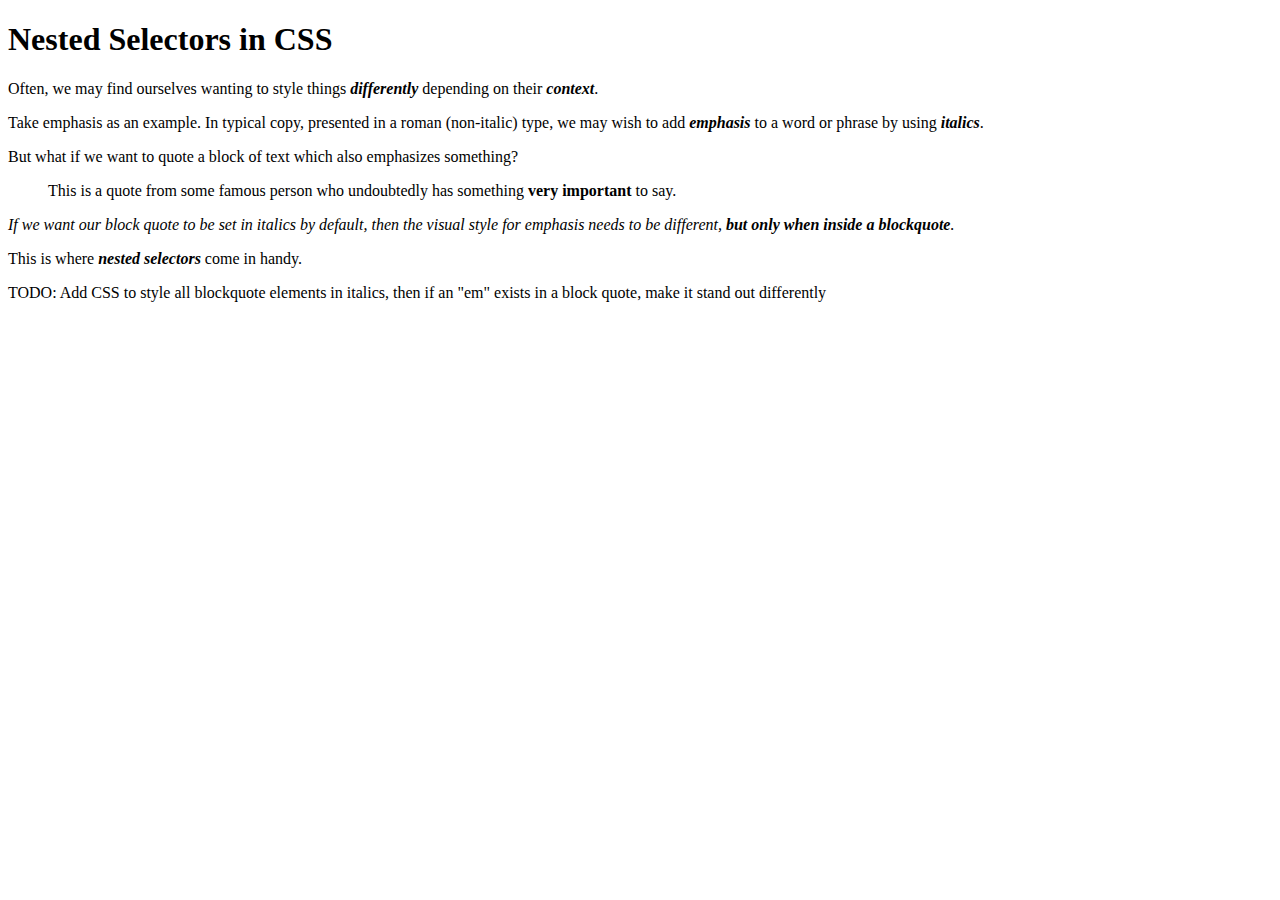
<file: starter_code 3/1_nested_selectors/index.html>
<!DOCTYPE html>
<html>

<head>

  <meta charset="UTF-8">

  <title>Nested Selectors - CodePen</title>

    <link rel="stylesheet" href="css/style.css" media="screen" type="text/css" />

</head>

<body>

  <h1>Nested Selectors in CSS</h1>

	<p>Often, we may find ourselves wanting to style things <em>differently</em> depending on their <em>context</em>.</p>

	<p>Take emphasis as an example. In typical copy, presented in a roman (non-italic) type, we may wish to add <em>emphasis</em> to a word or phrase by using <em>italics</em>.</p>

	<p>But what if we want to quote a block of text which also emphasizes something?</p>

	<blockquote>
  		<p>This is a quote from some famous person who undoubtedly has something <em>very important</em> to say.</p>
	</blockquote>

	<p>If we want our block quote to be set in italics by default, then the visual style for emphasis needs to be different, <em>but only when inside a blockquote</em>.</p>

	<p>This is where <em>nested selectors</em> come in handy.</p>

	<p>TODO: Add CSS to style all blockquote elements in italics, then if an "em" exists in a block quote, make it stand out differently</p>

</body>

</html>
</file>
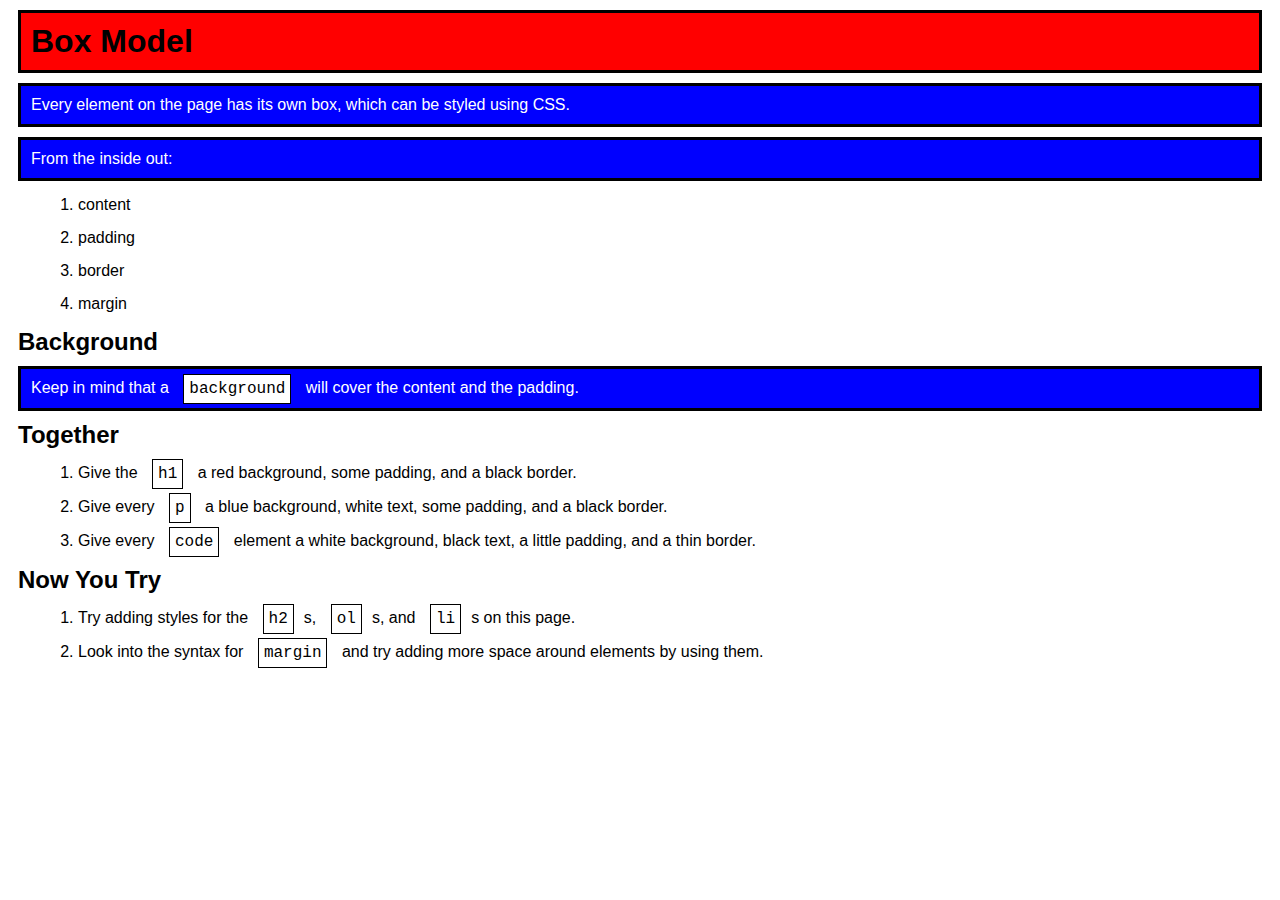
<file: starter_code 3/2_tags_boxes/index.html>
<!DOCTYPE html>
<html>

<head>

  <meta charset="UTF-8">

  <title>The Box Model</title>

    <link rel="stylesheet" href="css/style.css" media="screen" type="text/css" />

</head>

<body>

  <h1>Box Model</h1>
  <p>Every element on the page has its own box, which can be styled using CSS.</p>
  <p>From the inside out:</p>
  <ol>
    <li>content</li>
    <li>padding</li>
    <li>border</li>
    <li>margin</li>
  </ol>

<h2>Background</h2>
<p>Keep in mind that a <code>background</code> will cover the content and the padding.</p>

<h2>Together</h2>
<ol>
  <li>Give the <code>h1</code> a red background, some padding, and a black border.</li>
  <li>Give every <code>p</code> a blue background, white text, some padding, and a black border.</li>
  <li>Give every <code>code</code> element a white background, black text, a little padding, and a thin border.</li>
</ol>

<h2>Now You Try</h2>
<ol>
  <li>Try adding styles for the <code>h2</code>s, <code>ol</code>s, and <code>li</code>s on this page.</li>
  <li>Look into the syntax for <code>margin</code> and try adding more space around elements by using them.</li>
</ol>

</body>

</html>
</file>
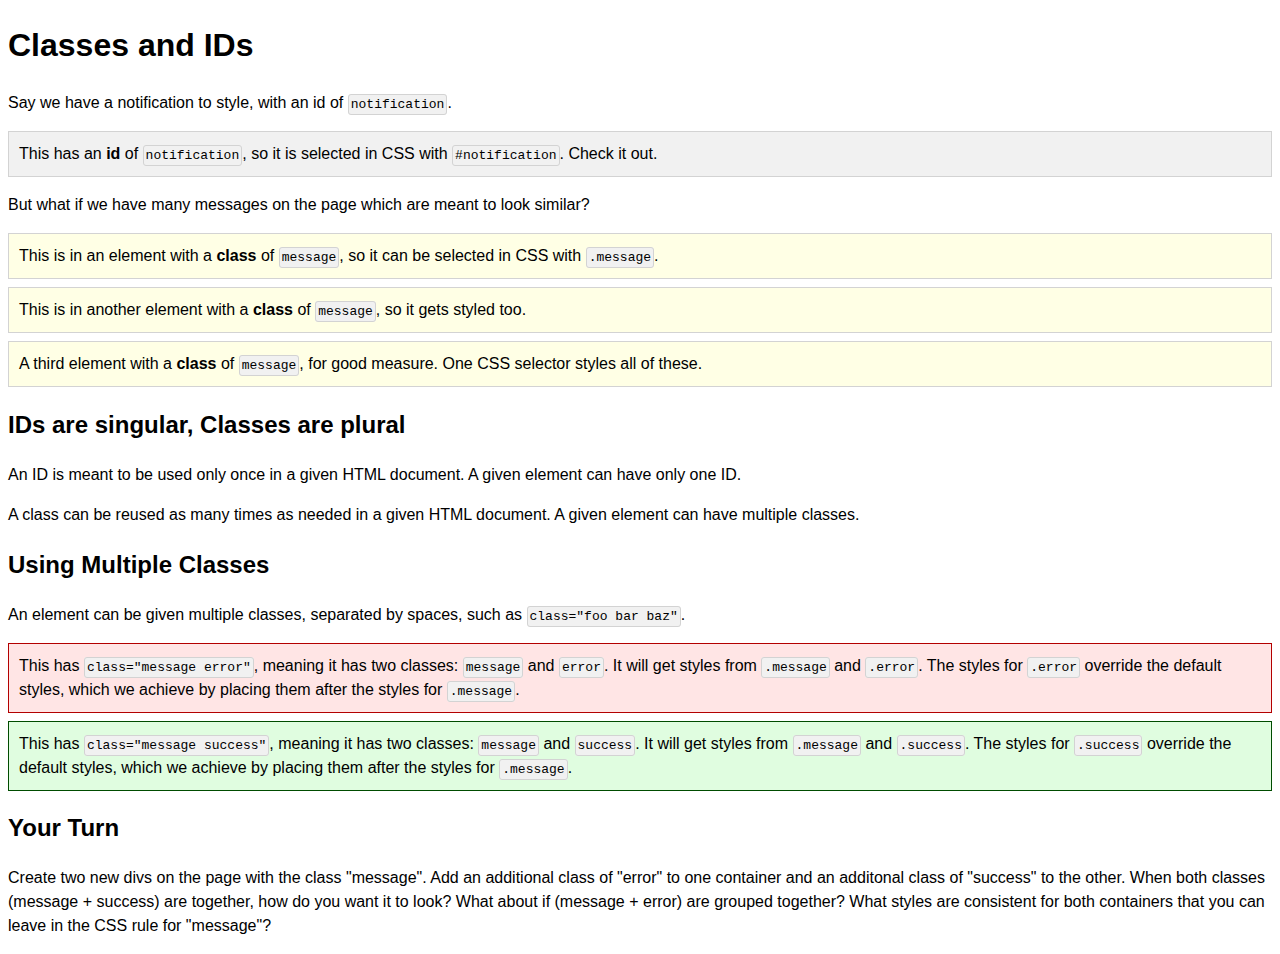
<file: starter_code 3/3_error_message/index.html>
<!DOCTYPE html>
<html>

<head>

  <meta charset="UTF-8">

  <title>Error Message</title>

    <link rel="stylesheet" href="css/style.css" media="screen" type="text/css" />

</head>

<body>

  <h1>Classes and IDs</h1>

<p>Say we have a notification to style, with an id of <code>notification</code>.<p>

<div id="notification">
  This has an <strong>id</strong> of <code>notification</code>, so it is selected in CSS with <code>#notification</code>. Check it out.
</div>

<p>But what if we have many messages on the page which are meant to look similar?</p>

<div class="message">
  This is in an element with a <strong>class</strong> of <code>message</code>, so it can be selected in CSS with <code>.message</code>.
</div>

<div class="message">
  This is in another element with a <strong>class</strong> of <code>message</code>, so it gets styled too.
</div>

<div class="message">
  A third element with a <strong>class</strong> of <code>message</code>, for good measure. One CSS selector styles all of these.
</div>

<h2>IDs are singular, Classes are plural</h2>

<p>An ID is meant to be used only once in a given HTML document. A given element can have only one ID.</p>

<p>A class can be reused as many times as needed in a given HTML document. A given element can have multiple classes.</p>

<h2>Using Multiple Classes</h2>

<p>An element can be given multiple classes, separated by spaces, such as <code>class="foo bar baz"</code>.</p>

<div class="message error">
  This has <code>class="message error"</code>, meaning it has two classes: <code>message</code> and <code>error</code>. It will get styles from <code>.message</code> and <code>.error</code>. The styles for <code>.error</code> override the default styles, which we achieve by placing them after the styles for <code>.message</code>.
</div>

<div class="message success">
  This has <code>class="message success"</code>, meaning it has two classes: <code>message</code> and <code>success</code>. It will get styles from <code>.message</code> and <code>.success</code>. The styles for <code>.success</code> override the default styles, which we achieve by placing them after the styles for <code>.message</code>.
</div>

<h2>Your Turn</h2>

<p>Create two new divs on the page with the class "message". Add an additional class of "error" to one container and an additonal class of "success" to the other. When both classes (message + success) are together, how do you want it to look? What about if (message + error) are grouped together? What styles are consistent for both containers that you can leave in the CSS rule for "message"?</p>



</body>

</html>
</file>
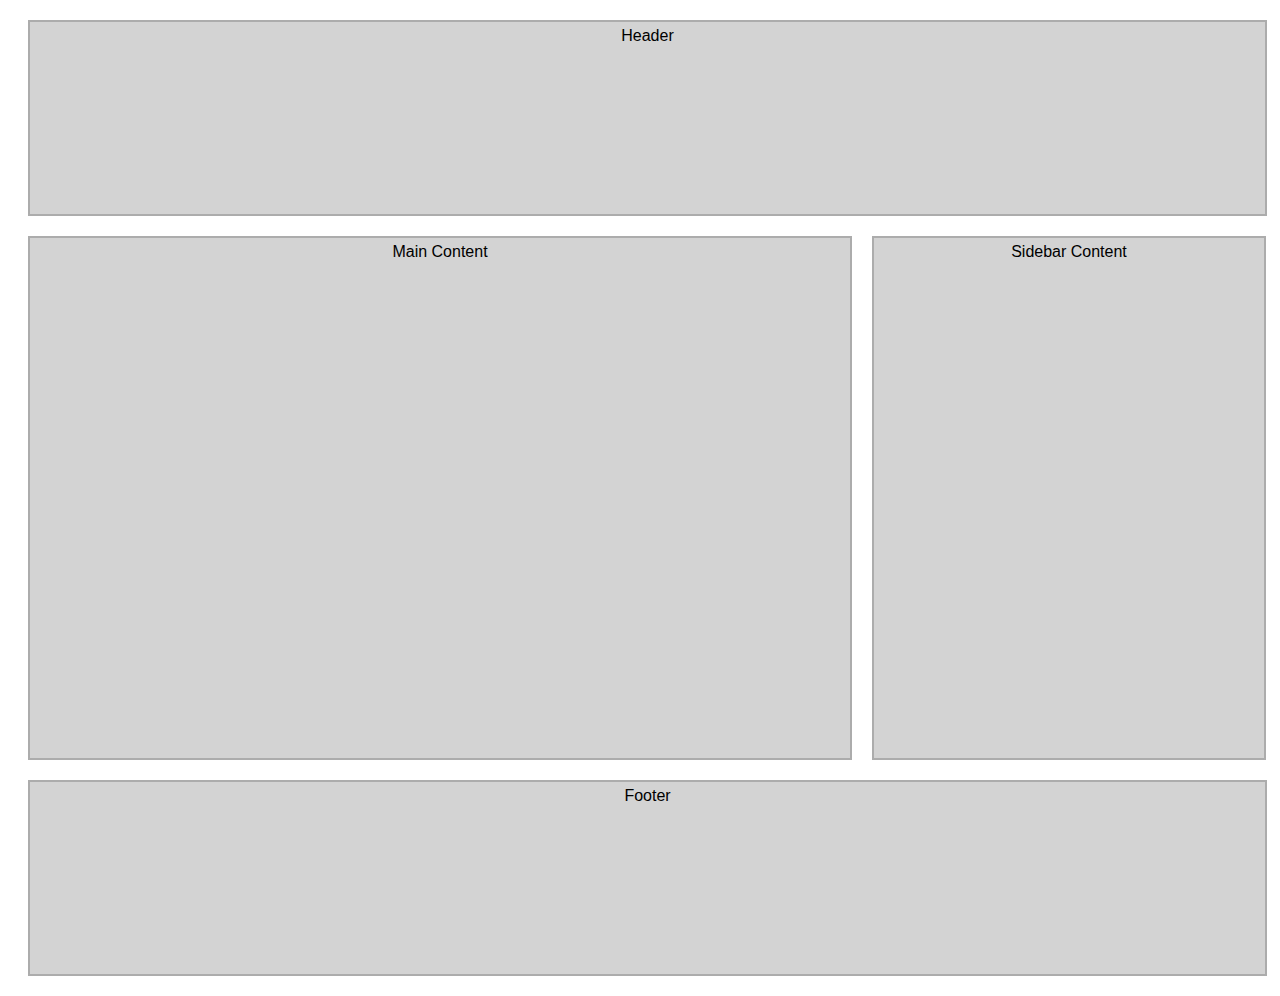
<file: starter_code 3/4_floating_sections/index.html>
<!DOCTYPE html>
<html>

<head>

  <meta charset="UTF-8">

  <title>Page Layout</title>

    <link rel="stylesheet" href="css/style.css" media="screen" type="text/css" />

</head>

<body>

  <header>
    <div class="placeholder">
      Header
    </div>
  </header>

  <section id="main">
    <div class="placeholder">
      Main Content
    </div>
  </section>

<aside>
  <div class="placeholder">
    Sidebar Content
  </div>
</aside>

<footer>
  <div class="placeholder">
    Footer
  </div>
</footer>

</body>

</html>
</file>
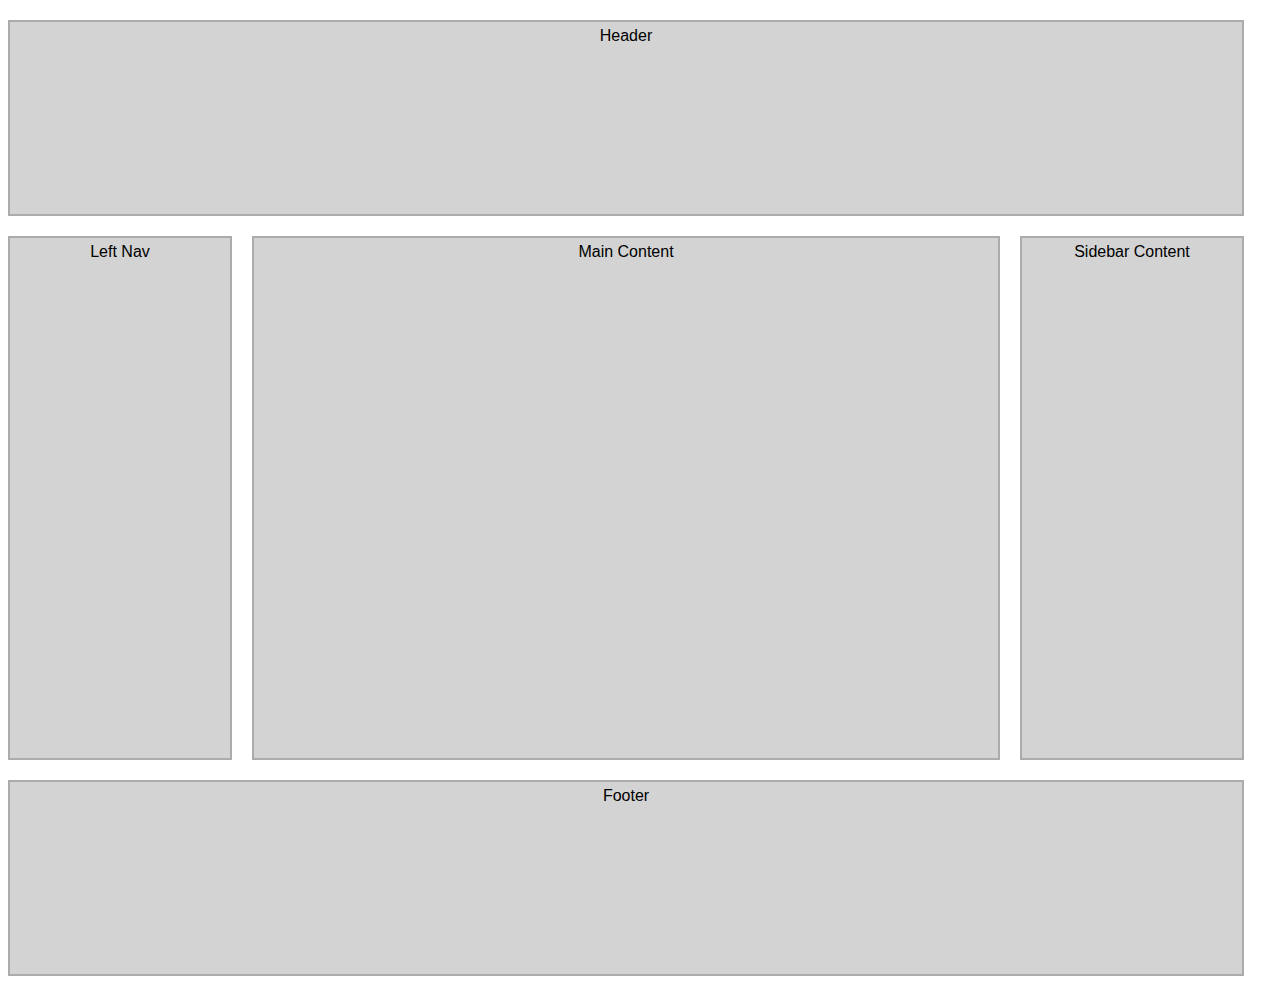
<file: starter_code 3/layout_challenge/layout.html>
<!DOCTYPE html>
<html>

<head>

  <meta charset="UTF-8">

  <title>Page Layout</title>

    <link rel="stylesheet" href="css/main.css" media="screen" type="text/css" />

</head>

<body>

  <header>
    <div class="placeholder">
      Header
    </div>
  </header>

   <aside>
     <div class="placeholder">
      Left Nav
     </div>
   </aside>
  

  <section id="main">
    <div class="placeholder">
      Main Content
    </div>
  </section>

<aside>
  <div class="placeholder">
    Sidebar Content
  </div>
</aside>

<footer>
  <div class="placeholder">
    Footer
  </div>
</footer>

</body>

</html>
</file>
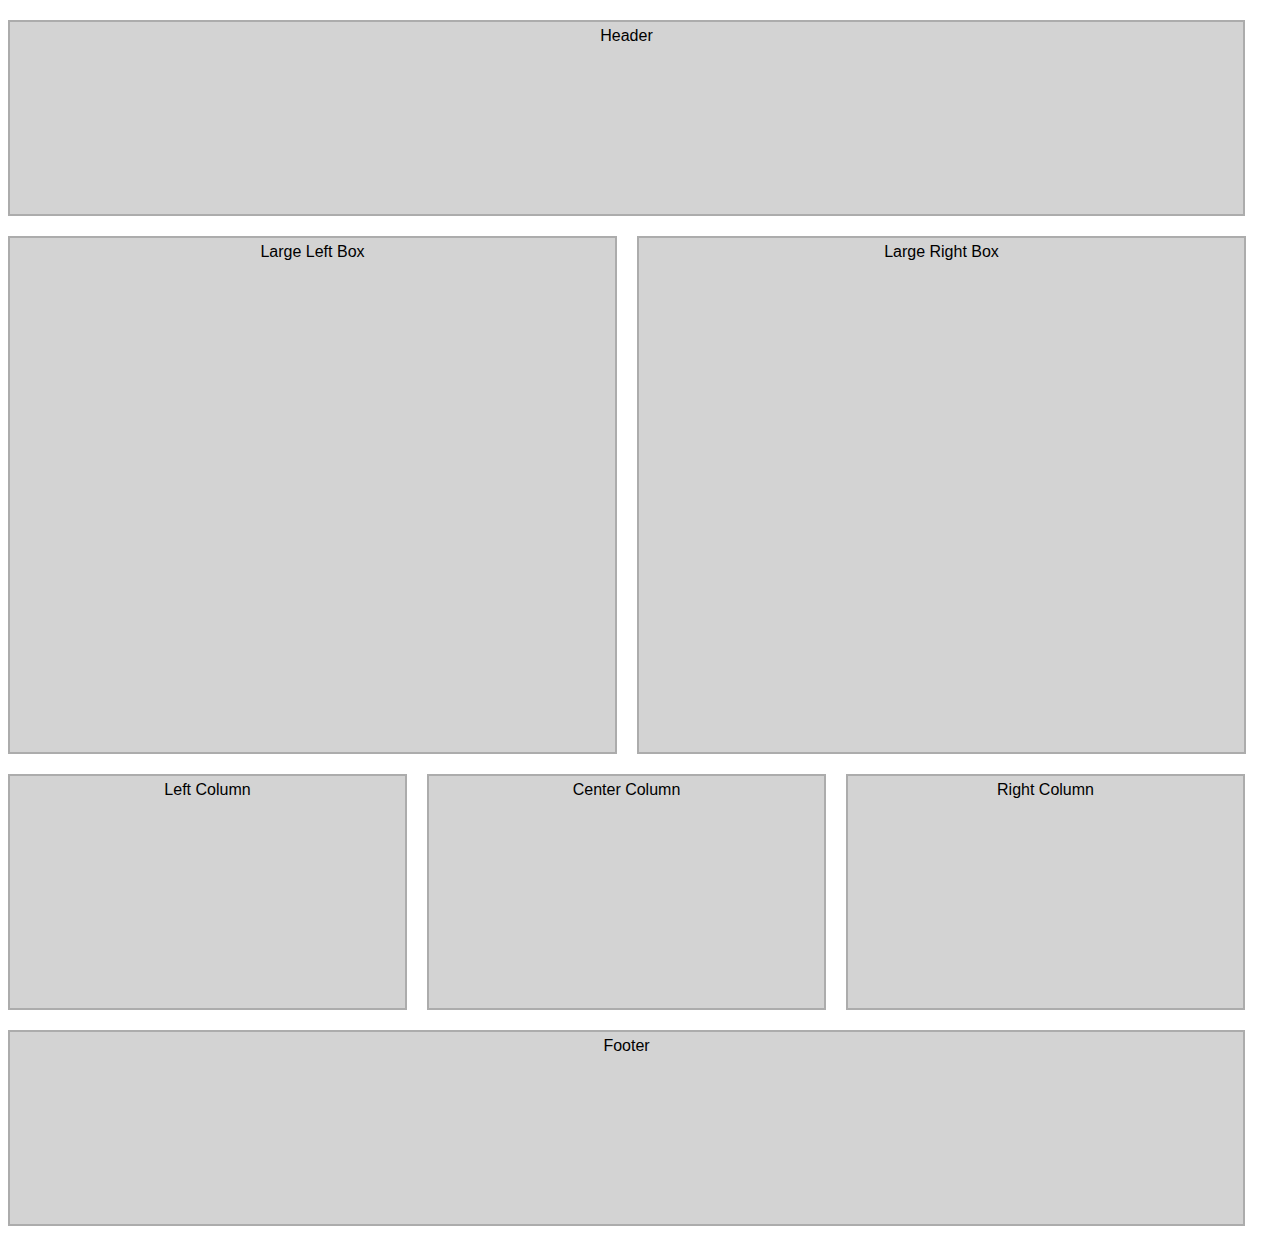
<file: starter_code 3/layout_challenge/layout_2.html>
<!DOCTYPE html>
<html>

<head>

  <meta charset="UTF-8">

  <title>Page Layout</title>

    <link rel="stylesheet" href="css/style.css" media="screen" type="text/css" />

</head>

<body>

  <header>
    <div class="placeholder">
      Header
    </div>
  </header>

   <aside>
     <div class="placeholder">
      Large Left Box
     </div>
   </aside>
  
   <aside>
    <div class="placeholder">
      Large Right Box
    </div>
  </aside>

  <section>
    <div class="placeholder">
      Left Column 
    </div>
  </section>


  <section>
    <div class="placeholder">
      Center Column
    </div>
   </section>

  <section>
      <div class="placeholder">
        Right Column
      </div>
   </section>


<footer>
  <div class="placeholder">
    Footer
  </div>
</footer>

</body>

</html>
</file>
<file: starter_code 3/1_nested_selectors/css/style.css>
blockquote + p {
	font-style: italic;
}

p > em {
	font-weight: bold;
	font-style: italic;
}

blockquote > p > em {
font-style: normal;
}
</file>
<file: starter_code 3/2_tags_boxes/css/style.css>
h1 {
	font-family: arial;
	background-color: red;
	padding: 10px;
	margin: 10px;
	border: 3px solid black;
	
}

p{
	font-family: arial;
	background-color: blue;
	color: white;
	padding: 10px;
	margin: 10px;
	border: 3px solid black;
}

code {
	font-family: courier;
	background-color: white;
	color: black;
	padding:5px;
	margin: 10px;
	border: 1px solid black;
}

h2 {
	font-family: arial;
	margin: 10px;
}


ol {
	font-family: arial;
	margin: 15px;
}

li {
	font-family: arial;
	margin: 15px;
}
</file>
<file: starter_code 3/3_error_message/css/style.css>
h1 h2 {
	font-family: Arial;
}

body {
	font-family: Arial;
	line-height: 1.5;
}

code {
	border: 1px solid #D3D3D3;
	padding: 2px;
	border-radius: 3px;
	background-color: #F1F1F1;
}

#notification {
	border: 1px solid #D3D3D3;
	background-color: #F1F1F1;
	padding: 10px;
	margin: 8px 0px;
}

.message {
	border: 1px solid #D3D3D3;
	padding: 2px;
	background-color: #FFFFE5;
	padding: 10px;
	margin: 8px 0px;
}

.error {
	background-color: #ffe5e5;
	border: 1px solid #b30000;

} 

.success {
	background-color: #e0fde0;
	border: 1px solid #004c00;
}
</file>
<file: starter_code 3/4_floating_sections/css/style.css>
header, #main, aside, footer, .placeholder {
	font-family: "Trebuchet MS", Helvetica, sans-serif;
	text-align: center;
}

header {
	border: 2px solid #acacac;
	padding: 5px;
	background-color: #D3D3D3;
	height: 182px; 
	width:1225px;
	margin: 20px;
	clear:both;
	
}

#main {
	border: 2px solid #acacac;
	padding: 5px;
	background-color: #D3D3D3;
	height: 510px; 
	width:810px;
	margin: 0 0 20px 20px;
	float: left;
	

}



aside {
	border: 2px solid #acacac;
	padding: 5px;
	background-color: #D3D3D3;
	height: 510px; 
	width:380px;
	margin: 0 0 20px 20px;
	float:left;
	
}

footer {
 	border: 2px solid #acacac;
	padding: 5px;
	background-color: #D3D3D3;
	height: 182px; 
	width:1225px;
	margin: 0 0 20px 20px;
	clear:both;


}

.placeholder {
	
}
</file>
<file: starter_code 3/layout_challenge/css/main.css>
header, #main, aside, footer, .placeholder {
	font-family: "Trebuchet MS", Helvetica, sans-serif;
	text-align: center;
}

header {
	border: 2px solid #acacac;
	padding: 5px;
	background-color: #D3D3D3;
	height: 182px; 
	width:1222px;
	margin: 20px 0;
	clear:both;
	
}

#main {
	border: 2px solid #acacac;
	padding: 5px;
	background-color: #D3D3D3;
	height: 510px; 
	width:734px;
	margin: 0 20px;
	float: left;

}


aside {
	border: 2px solid #acacac;
	padding: 5px;
	background-color: #D3D3D3;
	height: 510px; 
	width:210px;
	margin: 0;
	float:left;
}

footer {
 	border: 2px solid #acacac;
	padding: 5px;
	background-color: #D3D3D3;
	height: 182px; 
	width:1222px;
	margin: 20px 0;
	float: left;

}

.placeholder {

}
</file>
<file: starter_code 3/layout_challenge/css/style.css>
header, #main, aside, footer, .placeholder {
	font-family: "Trebuchet MS", Helvetica, sans-serif;
	text-align: center;
}

header {
	border: 2px solid #acacac;
	padding: 5px;
	background-color: #D3D3D3;
	height: 182px; 
	width:1223px;
	margin: 20px 0;
	clear:both;
}


aside {
	border: 2px solid #acacac;
	padding: 5px;
	background-color: #D3D3D3;
	height: 504px; 
	width:595px;
	margin: 0 20px 0 0px;
	float:left;
}

section {
	border: 2px solid #acacac;
	padding: 5px;
	background-color: #D3D3D3;
	height: 222px; 
	width:385px;
	margin: 20px 20px 20px 0;
	float: left;
}


footer {
 	border: 2px solid #acacac;
	padding: 5px;
	background-color: #D3D3D3;
	height: 182px; 
	width:1223px;
	margin: 20px 0;
	clear: both;

}
</file>
